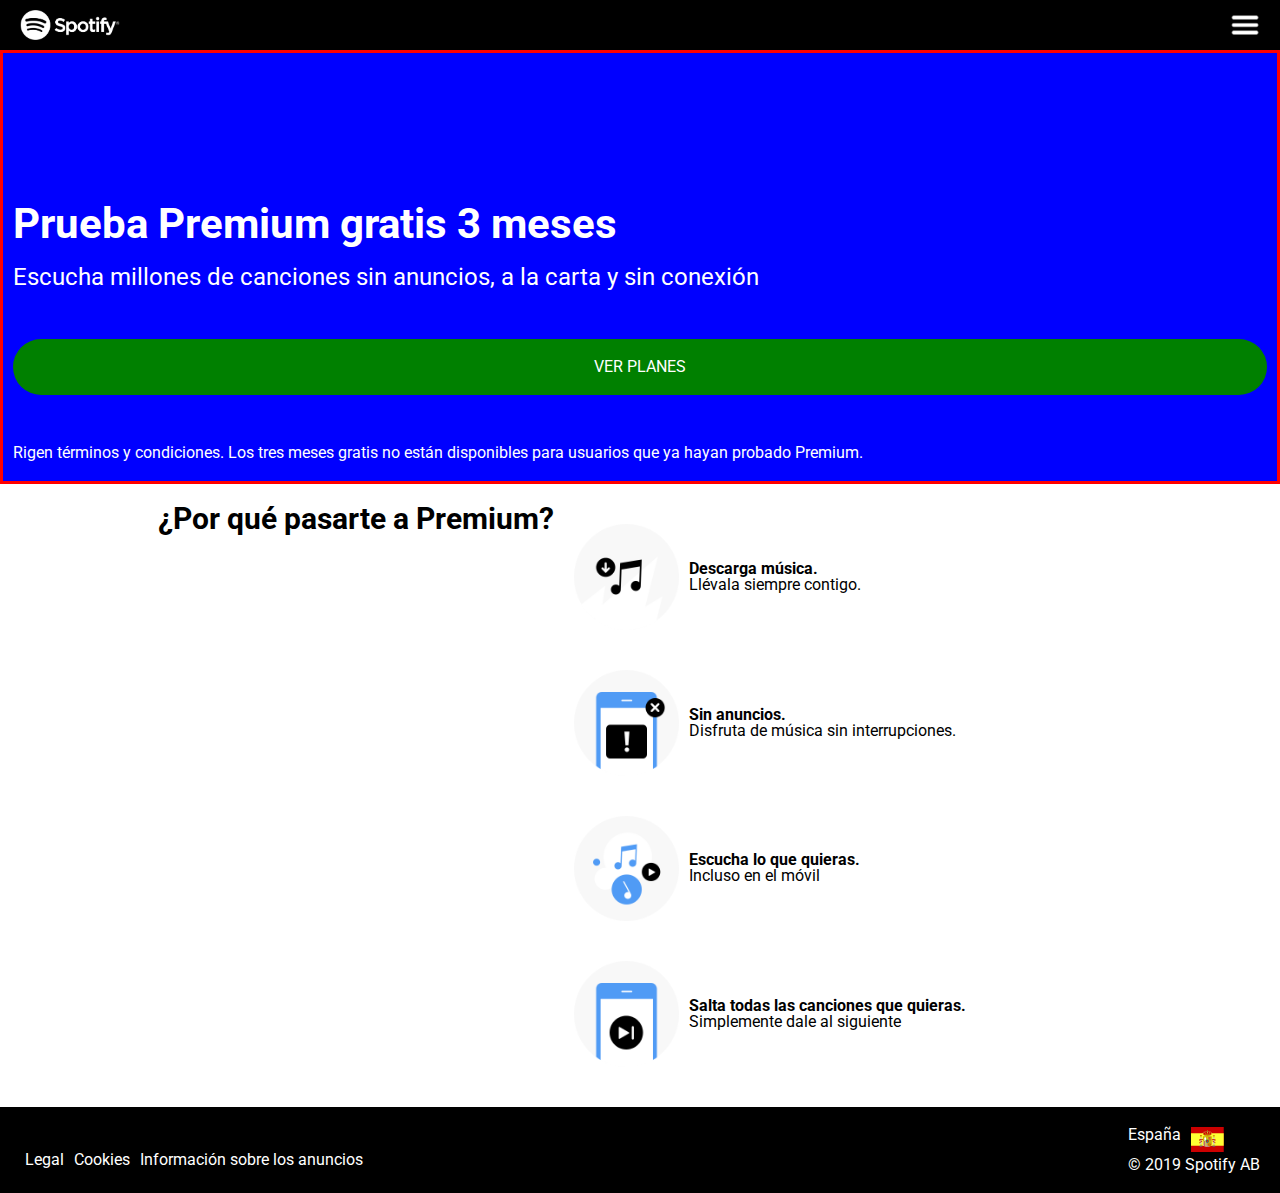
<file: index.html>
<!DOCTYPE html>
<html lang="es">
<head>
    <meta charset="UTF-8">
    <meta http-equiv="X-UA-Compatible" content="IE=edge">
    <meta name="viewport" content="width=device-width, initial-scale=1.0">
    <link rel="stylesheet" type="text/css" href="css/reset.css"/>
    <link rel="stylesheet" type="text/css" href="css/main.css">
    <link rel="preconnect" href="https://fonts.googleapis.com">
    <link rel="preconnect" href="https://fonts.gstatic.com" crossorigin>
    <link href="https://fonts.googleapis.com/css2?family=Roboto&display=swap" rel="stylesheet">
    <title>Spotify grupo 7</title>
</head>
<body>
    <header>
        <nav>
            <img src="images/logo.png" alt="logo"/>
            <img src="images/menu-icon.png" alt="rayas"/>
        </nav>
        <section class="azul">
            <h1>Prueba Premium gratis 3 meses</h1>
            <p id="cabeza">Escucha millones de canciones sin anuncios, a la carta y sin conexión</p>
            <p id="planes">VER PLANES</p>
            <p id="terminos">Rigen términos y condiciones. Los tres meses gratis no están disponibles para usuarios que ya hayan probado Premium.</p>
            <figure>
                <img class="dancer" src="./images/premium_dancer.png" alt="dancer"/>
            </figure>
        </section>
    </header>
    <main>
        <section class="blanco">
            <h2>¿Por qué pasarte a Premium?</h2>
            <div class="item">
                <div class="item1">
                    <img src="./images/benefit-1.png" alt="benefit1"/>
                    <div>
                        <p class="uno">Descarga música.</p>
                        <p>Llévala siempre contigo.</p>
                    </div>
                </div>
                <div class="item2">
                    <img src="./images/benefit-2.png" alt="benefit2"/>
                    <div>
                        <p class="uno">Sin anuncios.</p>
                        <p>Disfruta de música sin interrupciones.</p>
                    </div>
                </div>
                <div class="item3">
                    <img src="./images/benefit-3.png" alt="benefit3"/>
                    <div>
                        <p class="uno">Escucha lo que quieras.</p>
                        <p>Incluso en el móvil</p>
                    </div>
                </div>
                <div class="item4">
                    <img src="./images/benefit-4.png" alt="benefit4"/>
                    <div>
                        <p class="uno">Salta todas las canciones que quieras.</p>
                        <p>Simplemente dale al siguiente</p>
                    </div>
                </div>
            </div>
        </section>
        <footer class="footer">
            <div class="link_footer">
                <p>Legal</p>
                <p>Cookies</p>
                <p>Información sobre los anuncios</p>
            </div>
            <div class="spain">
                <div class="bandera">
                    <p>España</p>
                    <img src="images/es.svg" alt="bandera" id="flag"/>
                </div>
                <p>&copy; 2019 Spotify AB</p>
            </div>
        </footer>
    </main>
</body>
</html>
</file>
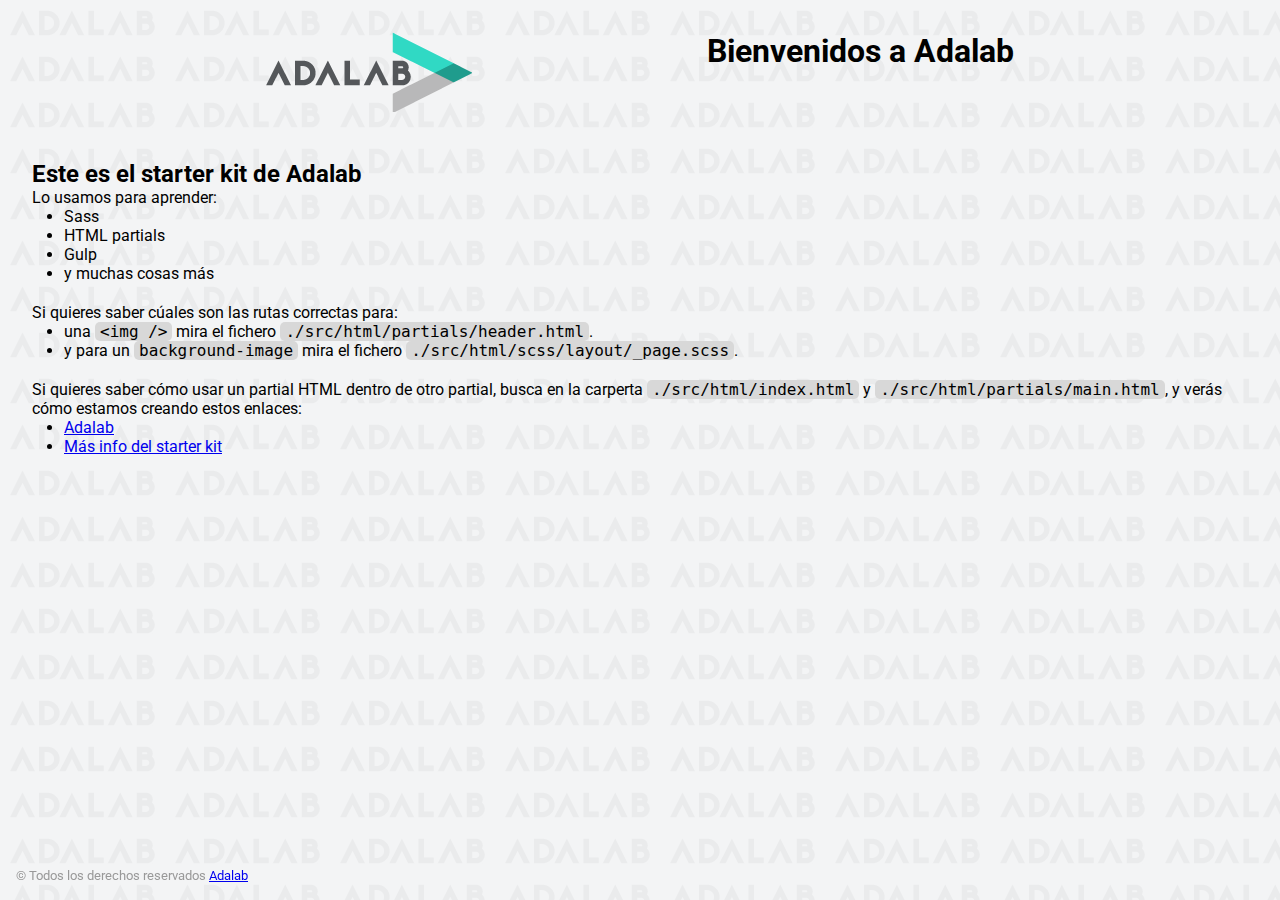
<file: docs/index.html>
<!DOCTYPE html>
<html lang="es">
  <head>
    <meta charset="UTF-8" />
    <meta name="viewport" content="width=device-width, initial-scale=1" />
    <title>Adalab Web Starter Kit</title>
    <link href="https://fonts.googleapis.com/css?family=Roboto&display=swap" rel="stylesheet" />
    <link rel="stylesheet" href="./assets/css/main.css" />
    <link rel="icon" href="./assets/images/favicon.png" />
  </head>

  <body>
    <div class="page">
      <header class="page__header">
        <img src="./assets/images/logo-adalab.png" alt="Adalab">
        <h1>Bienvenidos a Adalab</h1>
      </header>

      <main class="page__main">
        <h2>Este es el starter kit de Adalab</h2>
        <p>Lo usamos para aprender:</p>
        <ul class="main__list">
          <li>Sass</li>
          <li>HTML partials</li>
          <li>Gulp</li>
          <li>y muchas cosas más</li>
        </ul>
        <p>Si quieres saber cúales son las rutas correctas para:</p>
        <ul class="main__list">
          <li>
            una <code class="code">&lt;img /&gt;</code> mira el fichero
            <code class="code">./src/html/partials/header.html</code>.
          </li>
          <li>
            y para un <code class="code">background-image</code> mira el fichero
            <code class="code">./src/html/scss/layout/_page.scss</code>.
          </li>
        </ul>
        <p>
          Si quieres saber cómo usar un partial HTML dentro de otro partial, busca en la carperta
          <code class="code">./src/html/index.html</code> y
          <code class="code">./src/html/partials/main.html</code>, y verás cómo estamos creando estos
          enlaces:
        </p>
        <ul class="main__list">
          <li>
            <a class="link__adalab" href="https://adalab.es">Adalab</a>

          </li>
          <li>
            <a class="" href="./more-info.html">Más info del starter kit</a>

          </li>
        </ul>
      </main>

      <footer class="page__footer">
        <small>
          &copy; Todos los derechos reservados
          <a class="link__adalab" href="https://adalab.es">Adalab</a>

        </small>
      </footer>

    </div>
    <script src="./assets/js/main.js"></script>
  </body>
</html>
</file>
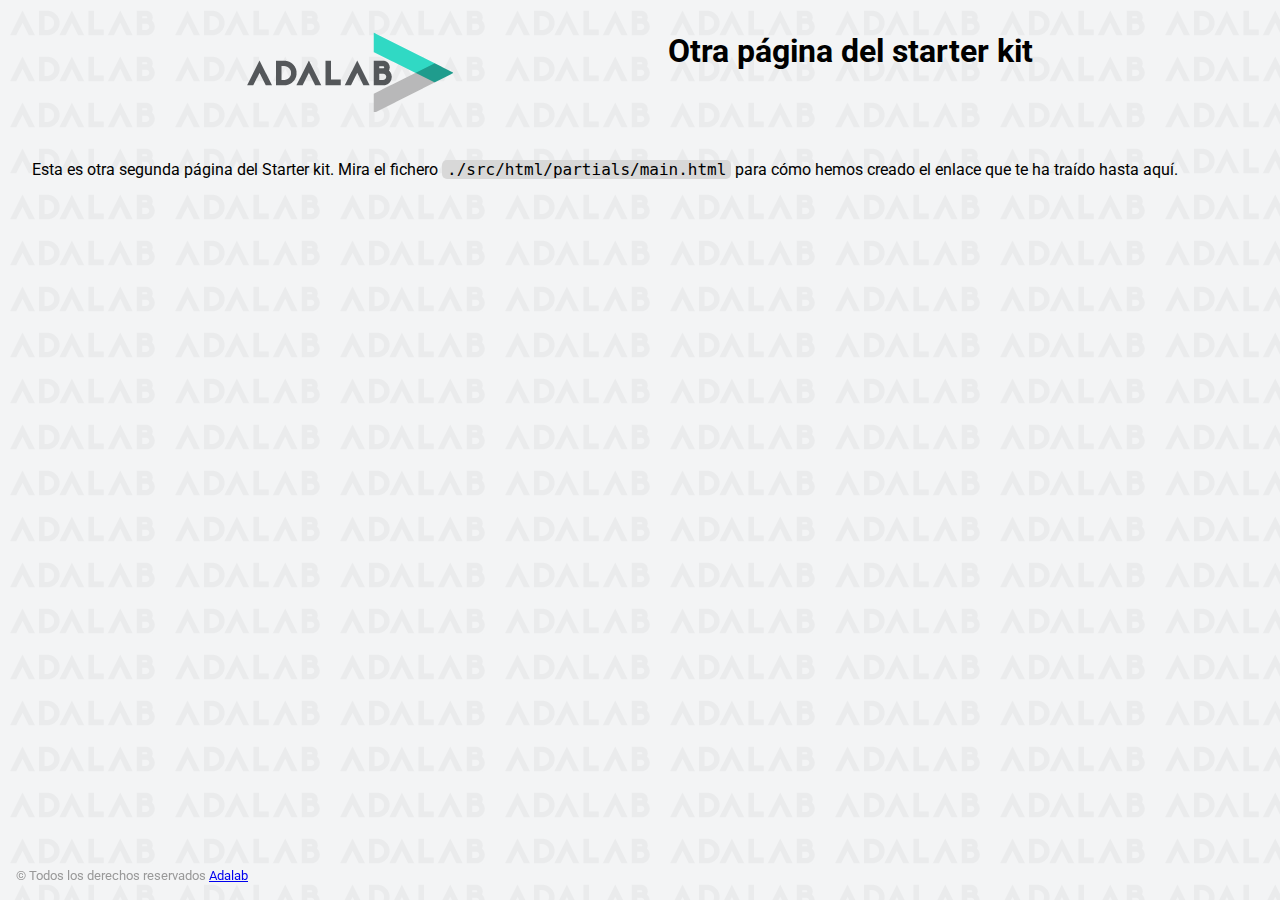
<file: docs/more-info.html>
<!DOCTYPE html>
<html lang="es">
  <head>
    <meta charset="UTF-8" />
    <meta name="viewport" content="width=device-width, initial-scale=1" />
    <title>Adalab Web Starter Kit</title>
    <link href="https://fonts.googleapis.com/css?family=Roboto&display=swap" rel="stylesheet" />
    <link rel="stylesheet" href="./assets/css/main.css" />
    <link rel="icon" href="./assets/images/favicon.png" />
  </head>

  <body>
    <div class="page">
      <header class="page__header">
        <img src="./assets/images/logo-adalab.png" alt="Adalab">
        <h1>Otra página del starter kit</h1>
      </header>

      <main>
        <p>
          Esta es otra segunda página del Starter kit. Mira el fichero
          <code class="code">./src/html/partials/main.html</code> para cómo hemos creado el enlace
          que te ha traído hasta aquí.
        </p>
      </main>
      <footer class="page__footer">
        <small>
          &copy; Todos los derechos reservados
          <a class="link__adalab" href="https://adalab.es">Adalab</a>

        </small>
      </footer>

    </div>
    <script src="./assets/js/main.js"></script>
  </body>
</html>
</file>
<file: css/main.css>
:root{
    font-family: 'Roboto', sans-serif;
}

nav{
    box-sizing: border-box;
    width: 100%;
    height: 50px;
    padding: 10px;
    padding-left: 20px;
    padding-right: 20px;
    display: flex;
    justify-content: space-between;
    position: sticky;
    top: 0;
    z-index: 1;
    background-color: black;

}

.azul{
    border: 3px solid red;
    background-color: blue;
    color: white;
    font-family: Roboto;
    padding-top:150px;
    box-sizing: border-box;
    padding-left:10px;
    padding-right: 10px;
    /*display:flex;*/
    /*OJO VARIABLES PARA VALORES REPETIDOS*/
}


h1{
    font-size: 42px;
    font-weight:bolder;
}

h2{
    font-family: Roboto;
    font-weight: bold;
    font-size: 30px;
    padding-bottom: 20px;
}

#cabeza{
    font-size: 24px;
    padding-top: 20px;
}

#planes{
    padding-top: 20px;
    padding-bottom: 20px;
    margin-top: 50px;
    margin-bottom:50px;
    text-align: center;
    background-color: green;
    border-radius:30px;

}

#terminos{
    padding-bottom: 20px;
}

.footer {
    background-color: black;
    color: white;
    display: flex;
    flex-direction: inherit;
    justify-content: space-between;
    align-items: flex-end;
    padding: 20px;
    flex-wrap: wrap;
}

.link_footer{
    display: flex;
    flex-direction: row;
    flex-wrap: wrap;
    justify-content: flex-start;
    width: 70%;
}

.link_footer p{
    padding: 5px;
}

/*.spain{
    display: flex;
    flex-direction: row;
    flex-wrap: wrap;
    justify-content: space-between;
    margin-left: 20px;
}*/

#flag{
    padding-left: 10px;
    padding-right: 5px;
    width: 25%;
    padding-bottom: 5px;
    
}

/*NO CONSIGO VER EL FALLO DEL PIE*/

.blanco{
    width: 100%;
    display: flex;
    justify-content: center;
    flex-wrap: wrap;
    padding-top: 20px;
    padding-bottom: 20px;
}

.item img{
    width: 20%;
    height: 20%;
}

.dancer{
    display: none;
}

.item1, .item2, .item3, .item4{
    display: flex;
    align-items: center;
    padding:20px;
}

.item p{
    padding-left: 10px;
}

.bandera{
    display: flex;
    flex-direction: row;
    flex-wrap: nowrap;
}

.uno{
    font-weight: bold;
}
</file>
<file: docs/assets/css/main.css>
*{box-sizing:border-box;margin:0;padding:0}.code{font-size:16px;background:#d8d8d8;padding:0 5px;border-radius:5px}.link__adalab:hover{background-color:#099d8d;color:#fff}.link__github:hover{background-color:#CCC;color:#000}body{padding:2rem;height:100vh;background-image:url("../images/bg-adalab.png");background-color:#f3f4f5;font-family:"Roboto",sans-serif}.page__header{display:flex;justify-content:space-evenly;margin-bottom:3rem}.page__footer{position:fixed;left:0;bottom:0;width:100vw;padding:1rem;color:#999}.main__list{padding-left:2rem;padding-bottom:20px}
</file>
